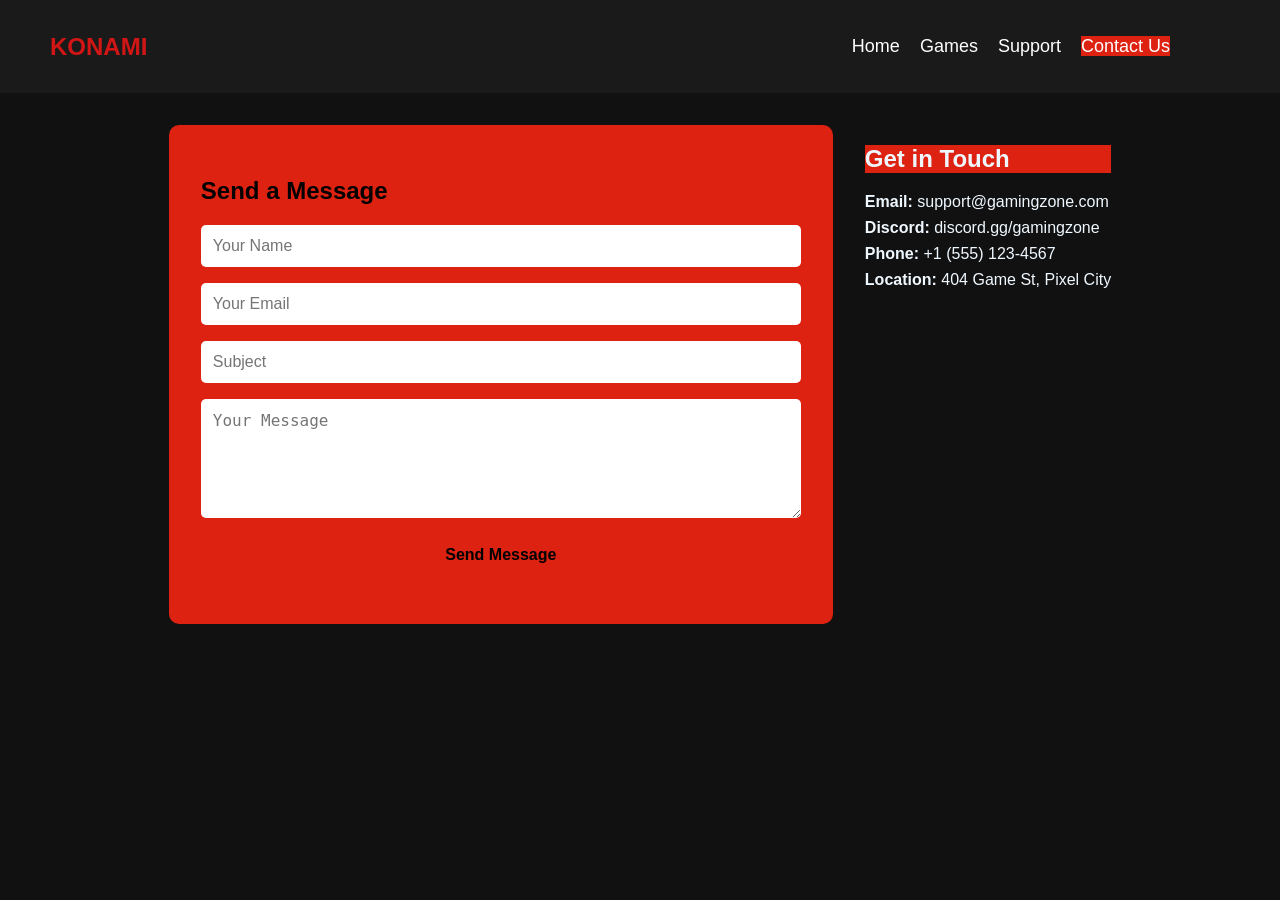
<file: contact.html>
<!DOCTYPE html>
<html lang="en">
<head>
    <meta charset="UTF-8">
    <meta name="viewport" content="width=device-width, initial-scale=1.0">
    <title>KONAMI</title>
    <link rel="stylesheet" href="contact.css">
    
</head>
<body>
    <header>
        
        <div class="logo">KONAMI</div>
        <nav>
          <ul>
          <li><a href="index.html">Home</a></li>
          <li><a href="games.html" >Games</a></li>
          <li><a href="support.html">Support</a></li>
          <li><a href="contact.html" class="active">Contact Us</a></li>
          <ul>
          </nav>
      </header>
    
      <div class="container">
        <div class="contact-form">
          <h2>Send a Message</h2>
          <form>
            <input type="text" placeholder="Your Name" required />
            <input type="email" placeholder="Your Email" required />
            <input type="text" placeholder="Subject" required />
            <textarea placeholder="Your Message" rows="5" required></textarea>
            <input type="submit" value="Send Message" />
          </form>
        </div>
    
        <div class="contact-info">
          <h2>Get in Touch</h2>
          <p><strong>Email:</strong> support@gamingzone.com</p>
          <p><strong>Discord:</strong> discord.gg/gamingzone</p>
          <p><strong>Phone:</strong> +1 (555) 123-4567</p>
          <p><strong>Location:</strong> 404 Game St, Pixel City</p>
        </div>
      </div>
    
    </body>
    </html> 
</body>
</html>
</file>
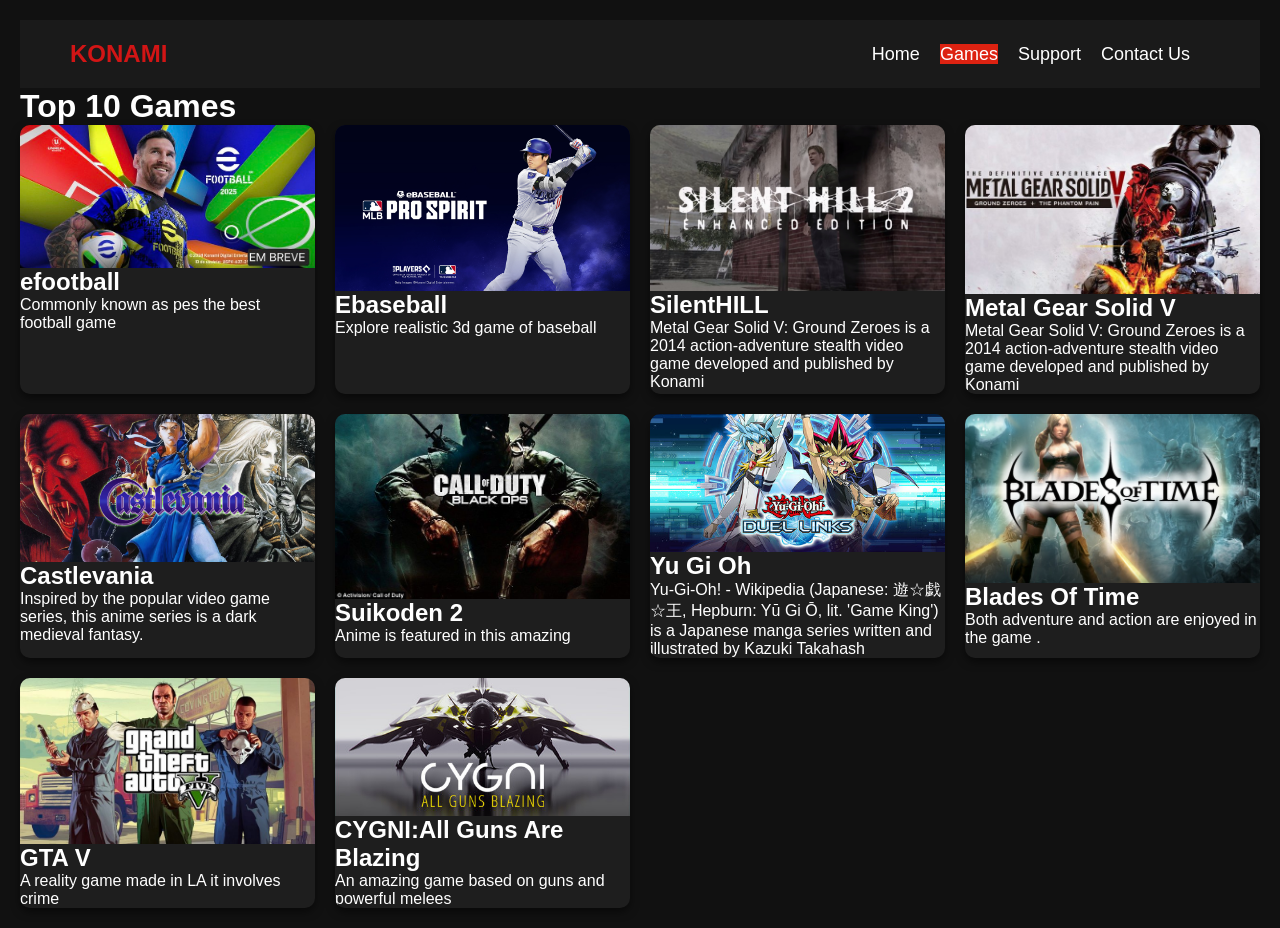
<file: games.html>
<!DOCTYPE html>
<html lang="en">
  <head>
    <meta charset="UTF-8" />
    <meta name="viewport" content="width=device-width, initial-scale=1.0" />
    <title>KONAMI</title>
    <link rel="stylesheet" href="games.css" />
  </head>
 <body>
   <header>
    
    <div class="logo">KONAMI</div>
    <nav>
      <ul>
      <li><a href="index.html">Home</a></li>
      <li><a href="games.html" class="active">Games</a></li>
      <li><a href="support.html">Support</a></li>
      <li><a href="contact.html">Contact Us</a></li>
      <ul>
      </nav>
      
  </header>

  
    <h1>Top 10 Games</h1>
    <div class="game-grid">
      
      <div class="game-card">
        <img src="efootball2.jpg" alt="Game 1" />
        <h2>efootball</h2>
        <p>Commonly known as pes the best football game</p>
      </div>
      <div class="game-card">
        <img src="ebaseball.png" alt="Game 2" />
        <h2>Ebaseball</h2>
        <p>Explore realistic 3d game of baseball</p>
      </div>
      <div class="game-card">
        <img src="silenthill2.webp" alt="Game 3" />
        <h2>SilentHILL</h2>
        <p>Metal Gear Solid V: Ground Zeroes is a 2014 action-adventure stealth video game developed and published by Konami</p>
      </div>
      <div class="game-card">
        <img src="Metal gear solid v.jpeg" alt="Game 4" />
        <h2>Metal Gear Solid V</h2>
        <p>Metal Gear Solid V: Ground Zeroes is a 2014 action-adventure stealth video game developed and published by Konami</p>
      </div>
      <div class="game-card">
        <img src="castlevania.avif" alt="Game 5" />
        <h2>Castlevania</h2>
        <p>Inspired by the popular video game series, this anime series is a dark medieval fantasy. </p>
      </div>
      <div class="game-card">
        <img src="cod.jpg" alt="Game 6" />
        <h2>Suikoden 2</h2>
        <p>Anime is featured in this amazing </p>
      </div>
      <div class="game-card">
        <img src="yu gi oh.jpg" alt="Game 7" />
        <h2>Yu Gi Oh</h2>
        <p>
          Yu-Gi-Oh! - Wikipedia
          (Japanese: 遊☆戯☆王, Hepburn: Yū Gi Ō, lit. 'Game King') is a Japanese manga series written and illustrated by Kazuki Takahash</p>
      </div>
      <div class="game-card">
        <img src="blades of time.jpg" alt="Game 8" />
        <h2>Blades Of Time</h2>
        <p>Both adventure and action are enjoyed in the game .</p>
      </div>
      <div class="game-card">
        <img src="deliver at all cost.jpg" alt="Game 9" />
        <h2>GTA V</h2>
        <p>A reality game made in LA it involves crime</p>
      </div>
      <div class="game-card">
        <img src="cygniall guns blazing.jpg" alt="Game 10" />
        <h2>CYGNI:All Guns Are Blazing</h2>
        <p>An amazing game based on guns and powerful melees</p>
      </div>
    </div>
  </body>
</html>
</file>
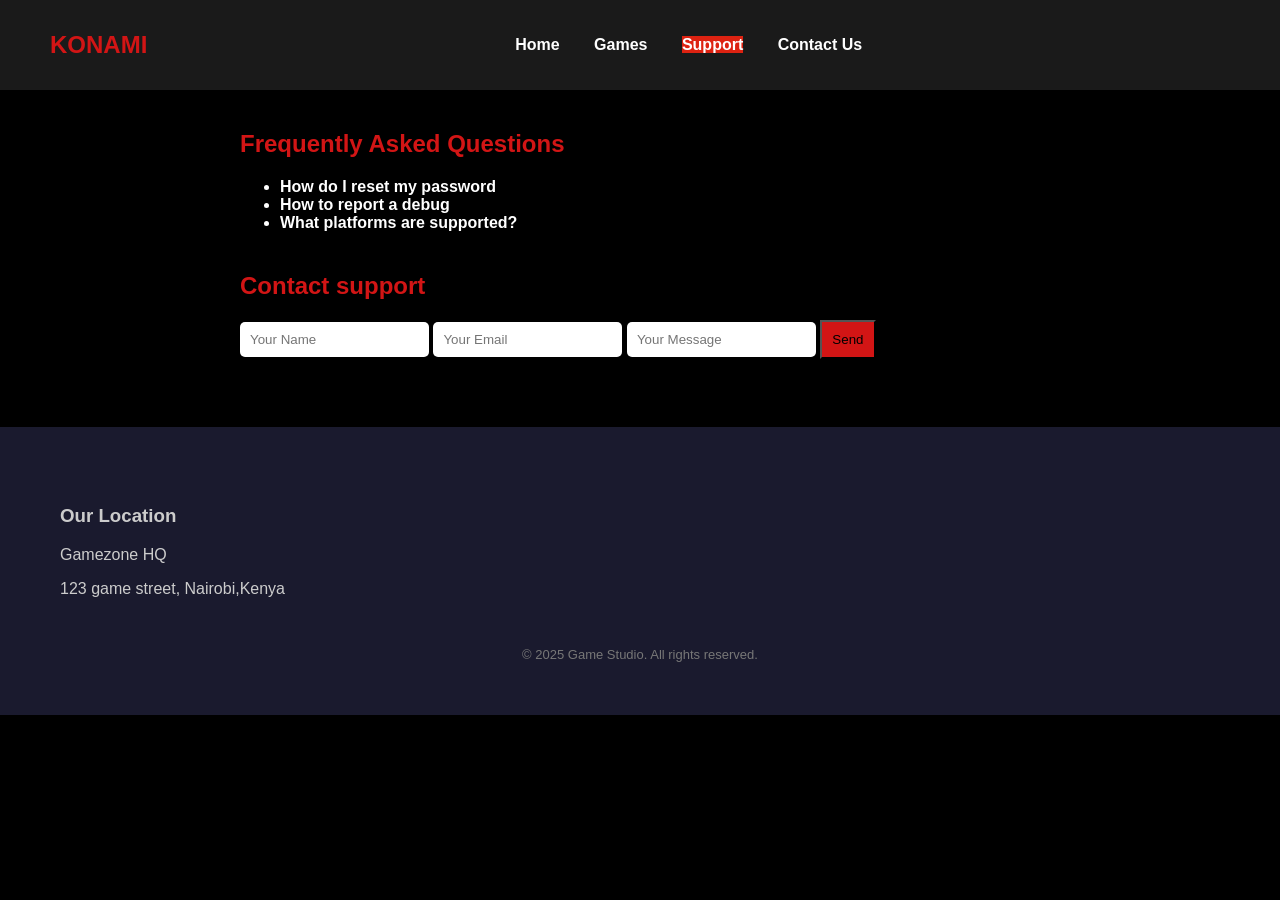
<file: support.html>
<!DOCTYPE html>
<html lang="en">
<head>
    <meta charset="UTF-8">
    <meta name="viewport" content="width=device-width,initial-scale=1.0">
    <title>KONAMI</title>
    <link rel="stylesheet" href="support.css">
</head>
<body>
    <header class="header">
        <div class="logo">KONAMI</div>
        <nav> 
     <ul>
            <li><a href="index.html">Home</a></li>
            <li><a href="games.html">Games</a></li>
            <li><a href="support.html" class="active">Support</a></li>
            <li><a href="contact.html">Contact Us</a></li>
        </ul>
         </nav>
        <div class="menu">
            <svg xmlns="http://www.w3.org/2000/svg" viewBox="0 0 448 512"><!--!Font Awesome Free 6.7.2 by @fontawesome - https://fontawesome.com License - https://fontawesome.com/license/free Copyright 2025 Fonticons, Inc.--><path d="M0 96C0 78.3 14.3 64 32 64l384 0c17.7 0 32 14.3 32 32s-14.3 32-32 32L32 128C14.3 128 0 113.7 0 96zM0 256c0-17.7 14.3-32 32-32l384 0c17.7 0 32 14.3 32 32s-14.3 32-32 32L32 288c-17.7 0-32-14.3-32-32zM448 416c0 17.7-14.3 32-32 32L32 448c-17.7 0-32-14.3-32-32s14.3-32 32-32l384 0c17.7 0 32 14.3 32 32z"/></svg>

        </div>
    </header>

    <main class="support-content">
        <section class="faq">
            <h2>Frequently Asked Questions</h2>
            <ul>
                <li> <strong>How do I reset my password</li></strong>
                <li> <strong>How to report a debug</strong></li>
                <li> <strong>What platforms are supported?</strong></li>
            </ul>
        </section>

        <section class="contact-form">
        <h2>Contact support</h2>
        <formaction="mailto:youremail@domain.com" method="post" enctype="text/plain">
        <input type="text" name="name" placeholder="Your Name" required>
        <input type="email" name="email" placeholder="Your Email" required>
        <input type="text"name="issue" placeholder="Your Message" required> 
        <button type="submit">Send</button>
    </section>

        </form>
    </main>

    <footer class="game-footer">
        <div class="footer-container">
          <div class="footer-section address">
            <h3>Our Location</h3>
            <p>Gamezone HQ</p>
            <P>123 game street, Nairobi,Kenya</P>
        
                

            </div>
            

            

          </div>  
        </div>
        <div class="footer-bottom">
        <p> &copy; 2025 Game Studio. All rights reserved.</p>
</div>
    </footer>

</body>
<html>
</file>
<file: contact.css>
body {
        margin: 0;
        font-family: 'Segoe UI', sans-serif;
        background-color: #111;
        color: var(--text-light);
      }
  
      
  
      header {
        
            background-color: #1a1a1a;
            padding: 20px 50px;
            display: flex;
            justify-content: space-between;
            align-items: center;
        
      }
      .logo {
        font-size: 24px;
        font-weight: bold;
        color: #d21515;
      }
      nav ul {
        list-style: none;
        display: flex;
        gap: 20px;
      }
      nav a {
        color: white;
        text-decoration: none;
        font-size: 18px;
      }
      nav a:hover {
        color: #d21
      }
      nav a.active {
        background-color: #d21;
        color: white;

      }

        
  
      .container {
        display: flex;
        flex-wrap: wrap;
        padding: 2rem;
        gap: 2rem;
        justify-content: center;
      }
  
      .contact-form{
        background-color: var(--secondary);
        padding: 2rem;
        border-radius: 10px;
        flex: 1 1 300px;
        max-width: 600px;
      }
      .contact-form,h2{
        background-color: #d21;


      }
      .contact-info {
        color: aliceblue;
      }
  
      form {
        display: flex;
        flex-direction: column;
      }
  
      input, textarea {
        margin-bottom: 1rem;
        padding: 0.75rem;
        border: none;
        border-radius: 5px;
        font-size: 1rem;
      }
  
      input[type="submit"] {
        background-color: var(--accent);
        color: var(--primary);
        font-weight: bold;
        cursor: pointer;
        transition: background-color 0.3s;
      }
  
      input[type="submit"]:hover {
        background-color: white;
      }
  
      .contact-info p {
        margin: 0.5rem 0;
        color: var(--text-muted);
      }
  
      @media (max-width: 768px) {
        header h1 {
          font-size: 2rem;
        }
  
        .container {
          flex-direction: column;
          padding: 1rem;
        }
  
        .contact-form, .contact-info {
          max-width: 100%;
        }
      }
</file>
<file: games.css>
/* Reset and base */
* {
  margin: 0;
  padding: 0;
  box-sizing: border-box;
}

body {
  font-family: 'Segoe UI', sans-serif;
  background-color: #111;
  color: #fff;
  padding: 20px;
}
header{
  background-color: #1a1a1a;
  padding: 20px 50px;
  display: flex;
  justify-content: space-between;
  align-items: center;
}
  



  



.logo {
  font-size: 24px;
  font-weight: bold;
  color: #d21515;
}
nav ul {
  list-style: none;
  display: flex;
  gap: 20px;
}
nav a {
  color: white;
  text-decoration: none;
  font-size: 18px;
}
nav a:hover {
  color: #d21
}
nav a.active {
  background-color: #d21;
  color: white;

}

/* Grid container */
.game-grid {
  display: grid;
  gap: 20px;
  grid-template-columns: repeat(auto-fit, minmax(250px, 1fr));
}

/* Game card */
.game-card {
  background-color: #1e1e1e;
  border-radius: 10px;
  overflow: hidden;
  box-shadow: 0 4px 8px rgba(0,0,0,0.5);
  transition: transform 0.3s ease;
}

.game-card:hover {
  transform: scale(1.03);
}

.game-card img {
  width: 100%;

  display: block;
}

.game-info {
  padding: 15px;
}

.game-info h2 {
  font-size: 1.2rem;
  margin-bottom: 10px;
}

.game-info p {
  font-size: 0.9rem;
  margin: 5px 0;
}
</file>
<file: support.css>
body{
    font-family: 'Segoe UI', Tahoma, Geneva, Verdana, sans-serif;
    margin: 0;
    padding: 0;
    background-color: black;
    color: #fff;

}
header{
    background-color: #1a1a1a;
    padding: 20px 50px;
    display: flex;
    justify-content: space-between;
    align-items: center;
}
.logo {
    font-size: 24px;
    font-weight: bold;
    color: #d21515;
}
nav ul{
    list-style: none;
    padding: 0;
}

nav ul li{
    display: inline;
    margin: 0 15px;

}
nav a {
    color: white;
    text-decoration: none;
    font-weight: bold;
}
nav a:hover {
    color:#d21 ;

}
nav a.active {
    background-color: #d21;
    color: white;

  }
 svg{
    fill: #fff;
 }
  
main{
    padding: 20px;
    max-width: 800px;
    margin: auto;

}
section{
    margin-bottom: 40px;

}

h2{
    color: #d21515;
}

.faq-item{
    background: #1c1c2c;
    padding: 15px;
    border-radius: 8px;
    margin-bottom: 10px;
}

form{
    display: flex;
    flex-direction: column;
}

input, textarea{
    padding: 10px;
    margin-bottom: 10px;
    border: none;
    border-radius: 5px;
}

button{
    padding: 10px;
    background-color:#d21515;
    color: #000;
}

.game-footer{
    background-color: #1a1a2e;
    color: #ccc;
    padding: 40px 20px;
    font-family: 'Segoe UI',sans-serif;
    
}
.footer-container{
    display: flex;
    flex-wrap: wrap;
    justify-content: space-between;
    max-width: 1200px;
    margin: auto;
}

.footer-section{
    flex: 1 1 300px;
    margin: 20px;
    
}


.footer-bottom{
    text-align: center;
    margin-top: auto;
    
    font-size: 13px;
    color: #777;
}
footer-image {
    width: 200px;
    height: 100px;
}
</file>
